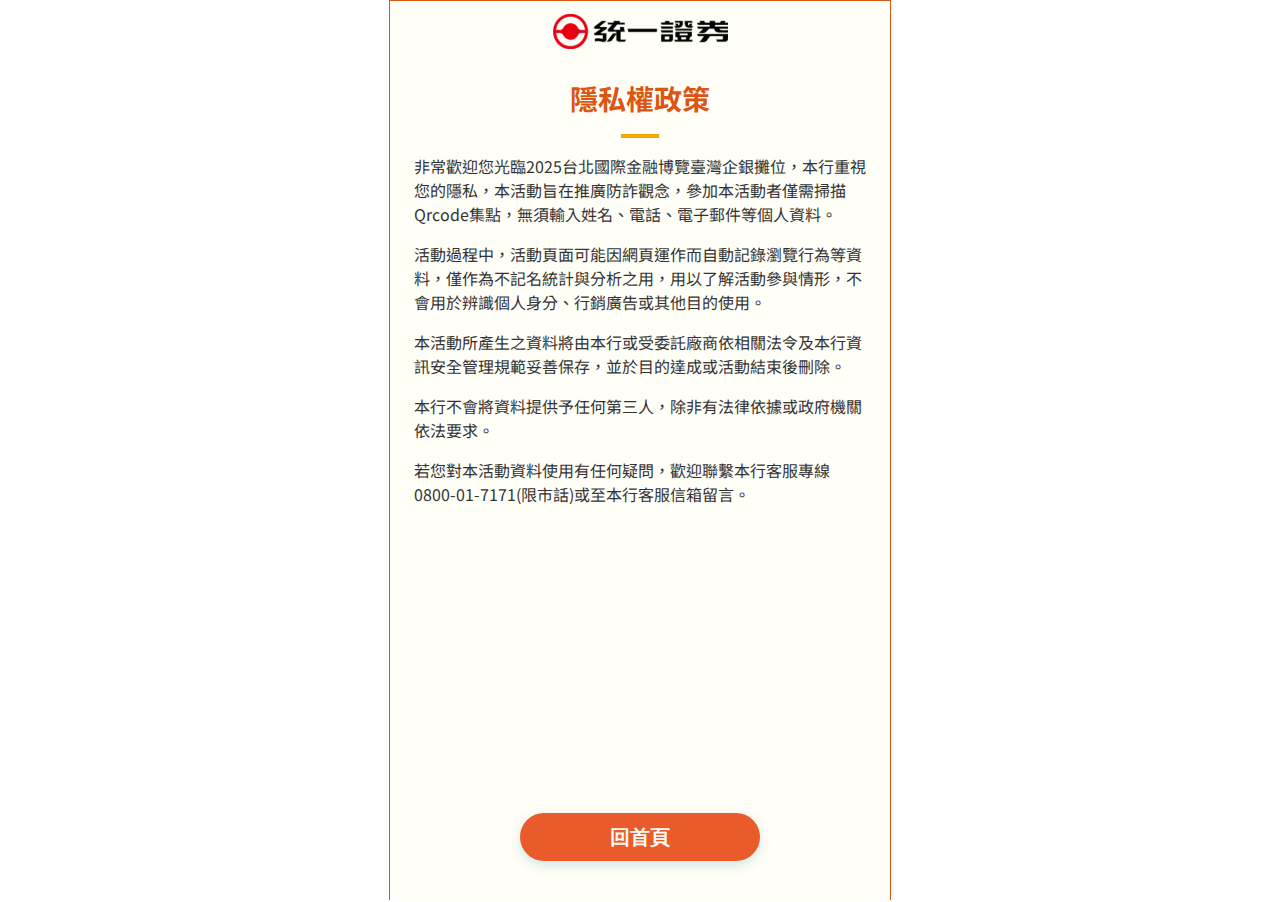
<file: privacy.html>
<!DOCTYPE html>
<html lang="zh-Hant">
  <head>
    <meta charset="UTF-8">
    <meta http-equiv="X-UA-Compatible" content="IE=edge">
    <meta name="viewport" content="width=device-width, initial-scale=1.0">
    <!-- <link rel="icon" href="./assets/favicon.ico"> -->
    <title>Event</title>
    <!-- 字體 -->
    <link rel="preconnect" href="https://fonts.googleapis.com">
    <link rel="preconnect" href="https://fonts.gstatic.com" crossorigin>
    <link href="https://fonts.googleapis.com/css2?family=Noto+Sans+TC:wght@100..900&display=swap" rel="stylesheet"> 
    
    <!-- 共用樣式 -->
    <link rel="stylesheet" href="./assets/css/style.css">
  </head>
  <body>
    <div class="container">
      <!-- header -->
      <div class="header">
        <img src="./assets/images/logo.svg" alt="logo">
      </div>

      <!-- content -->
      <main class="main">
        <div class="privacy-title">隱私權政策</div>
        <div class="org-line"></div>
        <div class="privacy-content">

          <p>非常歡迎您光臨2025台北國際金融博覽臺灣企銀攤位，本行重視您的隱私，本活動旨在推廣防詐觀念，參加本活動者僅需掃描Qrcode集點，無須輸入姓名、電話、電子郵件等個人資料。</p>
          <p>活動過程中，活動頁面可能因網頁運作而自動記錄瀏覽行為等資料，僅作為不記名統計與分析之用，用以了解活動參與情形，不會用於辨識個人身分、行銷廣告或其他目的使用。</p>
          <p>本活動所產生之資料將由本行或受委託廠商依相關法令及本行資訊安全管理規範妥善保存，並於目的達成或活動結束後刪除。</p>
          <p></p>本行不會將資料提供予任何第三人，除非有法律依據或政府機關依法要求。</p>
          <p>若您對本活動資料使用有任何疑問，歡迎聯繫本行客服專線0800-01-7171(限市話)或至本行客服信箱留言。</p>
         
        </div>
        <button class="common-button back-button" onclick="window.location.href='index.html'">回首頁</button>
      </main>

      <!-- footer -->
      <div class="footer">
        <div class="footer-line"> </div>
      </div>
      
    </div>
  </body>
</html>
<style>
  
  .main{
   padding: 16px 24px;
   display: flex;
   gap: 16px;
   flex-direction: column;
   justify-content: center;
   align-items: center;
  }
  .privacy-title{
    font-size: 28px;
    font-weight: 700;
    text-align: center;
    color: #DC5511;
  }
  .org-line{
    width: 38px;
    height: 4px;
    background-color: #FAA500;
  }
  .privacy-content{
    color: #333333;
    font-size: 16px;
    text-align: left;
    flex: 1;
    overflow-y: auto;
    overflow-x: hidden;
    max-height: calc(100vh - 257px);
    padding-right: 8px;
    margin-right: -8px;
  }
  
  /* 自定義滾動條樣式 */
  .privacy-content::-webkit-scrollbar {
    width: 2px;
  }
  
  .privacy-content::-webkit-scrollbar-track {
    background: rgba(218, 55, 0, 0.2);
    border-radius: 3px;
  }
  
  .privacy-content::-webkit-scrollbar-thumb {
    background: #DC5511;
    border-radius: 3px;
  }
  
  .privacy-content::-webkit-scrollbar-thumb:hover {
    background: #B8440E;
  }
  .privacy-content p{
    margin-bottom: 16px;
  }
  .back-button{
    width: 240px;
  }
</style>
</file>
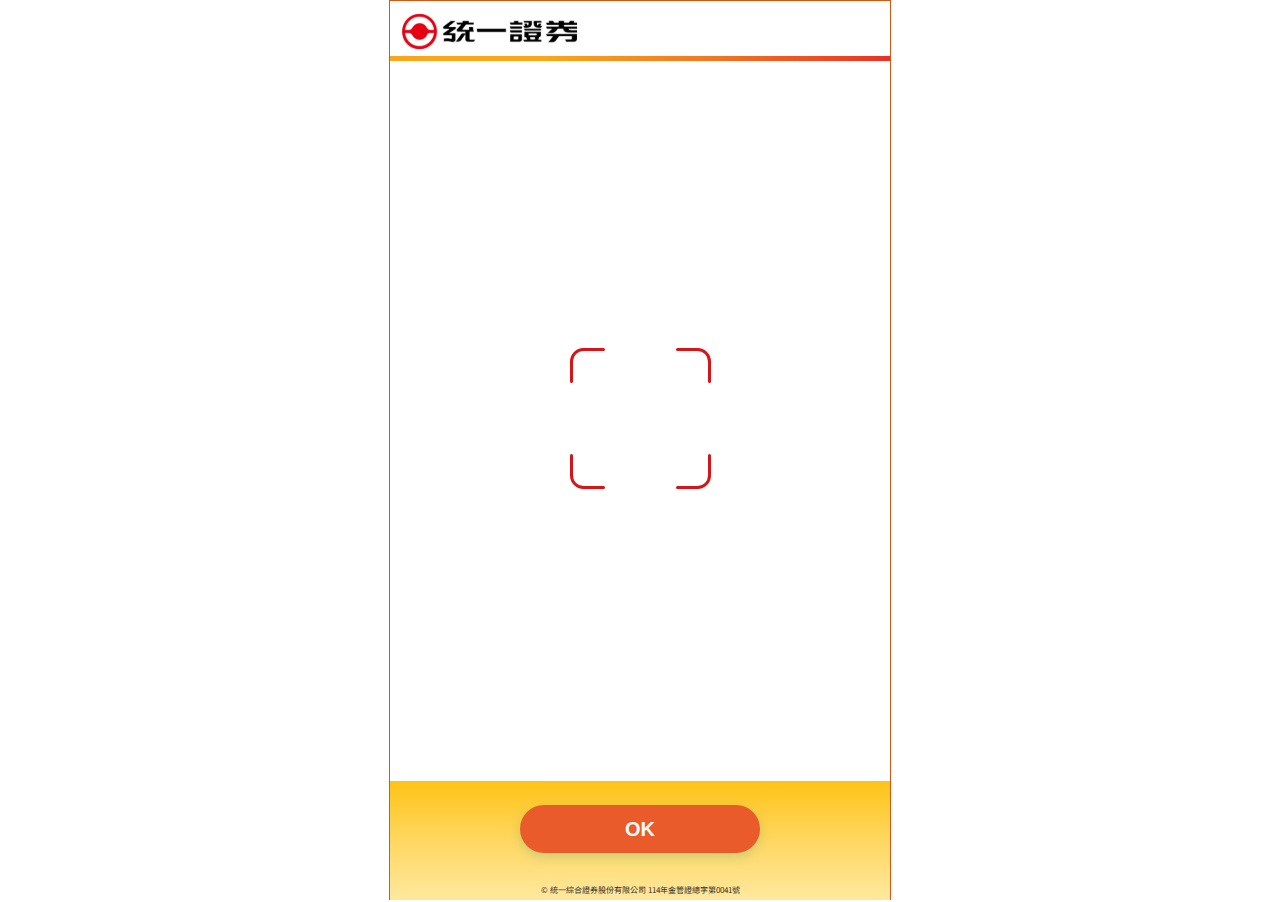
<file: scan.html>
<!DOCTYPE html>
<html lang="zh-Hant">
  <head>
    <meta charset="UTF-8">
    <meta http-equiv="X-UA-Compatible" content="IE=edge">
    <meta name="viewport" content="width=device-width, initial-scale=1.0, maximum-scale=1.0, user-scalable=no">
    <!-- <link rel="icon" href="./assets/favicon.ico"> -->
    <title>Event</title>
    <!-- 字體 -->
    <link rel="preconnect" href="https://fonts.googleapis.com">
    <link rel="preconnect" href="https://fonts.gstatic.com" crossorigin>
    <link href="https://fonts.googleapis.com/css2?family=Noto+Sans+TC:wght@100..900&display=swap" rel="stylesheet"> 
    
    <!-- 共用樣式 -->
    <link rel="stylesheet" href="./assets/css/style.css">
  </head>
  <body>
    <div class="container" style="background-color: transparent;">
      <!-- header -->
      <div class="header">  
        <div class="header-logo-container">
          <img src="./assets/images/logo.svg" alt="logo">
        </div>
        <div class="header-line"></div>
      </div>

      <!-- content -->
      <main class="main">
        

        <!-- 此處打開相機 -->
        <div>
          <img src="./assets/images/scan-line.svg" alt="">
        </div>
       
      </main>

      <!-- footer -->
      <div class="footer">
        <div class="back-btn-box">
          <button class="common-button back-button" onclick="window.location.href='index.html'">OK</button>
        </div>
        <div class="footer-line">
          © 統一綜合證券股份有限公司 114年金管證總字第0041號
        </div></div>
      </div>
      
    </div>
  </body>
</html>
<style>
  
  .main{
   display: flex;
   gap: 16px;
   flex-direction: column;
   justify-content: center;
   align-items: center;
  }
  .footer{
    background: linear-gradient(179.96deg, #FEC316 0.03%, #FED65C 46.18%, #FFEAA6 104.36%);
  }
  .back-btn-box{
    width: 100%;
    display: flex;
    align-items: center;
    justify-content: center;
    height: 96px;
    min-height: 96px;
    
  }
  .back-button{
    width: 240px;
  }
  .footer-line{
    background: transparent;
  }
  
</style>
</file>
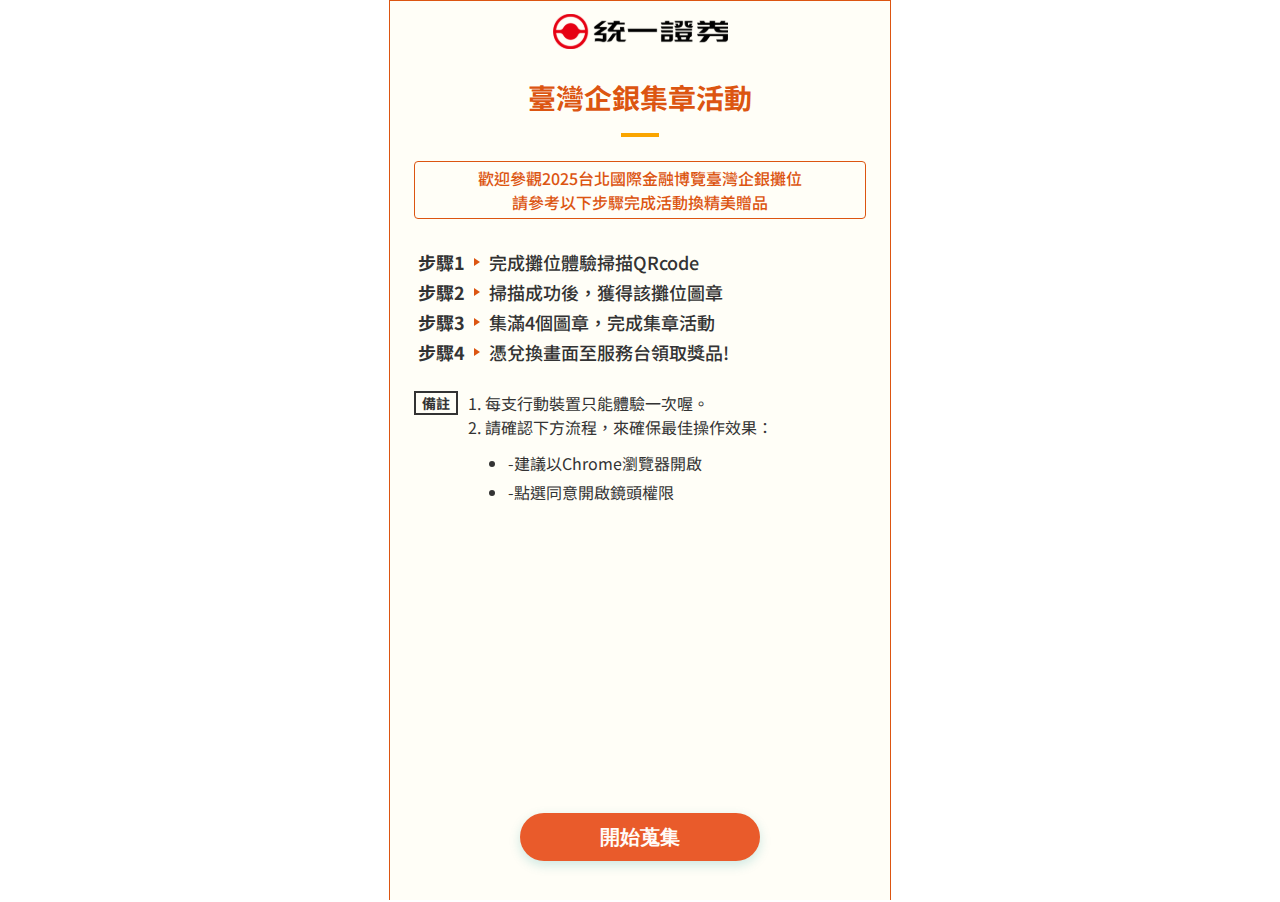
<file: usage.html>
<!DOCTYPE html>
<html lang="zh-Hant">
  <head>
    <meta charset="UTF-8">
    <meta http-equiv="X-UA-Compatible" content="IE=edge">
    <meta name="viewport" content="width=device-width, initial-scale=1.0">
    <!-- <link rel="icon" href="./assets/favicon.ico"> -->
    <title>Event</title>
    <!-- 字體 -->
    <link rel="preconnect" href="https://fonts.googleapis.com">
    <link rel="preconnect" href="https://fonts.gstatic.com" crossorigin>
    <link href="https://fonts.googleapis.com/css2?family=Noto+Sans+TC:wght@100..900&display=swap" rel="stylesheet"> 
    
    <!-- 共用樣式 -->
    <link rel="stylesheet" href="./assets/css/style.css">
  </head>
  <body>
    <div class="container">
      <!-- header -->
      <div class="header">
        <img src="./assets/images/logo.svg" alt="logo">
      </div>

      <!-- content -->
      <main class="main">
        <div class="usage-title">臺灣企銀集章活動</div>
        <div class="org-line"></div>
        <div class="usage-content">
          <div class="usage-content-title">
            歡迎參觀2025台北國際金融博覽臺灣企銀攤位<br>
            請參考以下步驟完成活動換精美贈品
          </div>

          <!-- 步驟 -->
          <div class="content-step-list">
            <div class="step-item">
              <div class="step-number">
                <div>步驟1</div>
                <img src="./assets/images/angle.svg" alt="angle">
              </div>
              <div class="step-text">完成攤位體驗掃描QRcode</div>
            </div>
            <div class="step-item">
              <div class="step-number">
                <div>步驟2</div>
                <img src="./assets/images/angle.svg" alt="angle">
              </div>
              <div class="step-text">掃描成功後，獲得該攤位圖章</div>
            </div>
            <div class="step-item">
              <div class="step-number">
                <div>步驟3</div>
                <img src="./assets/images/angle.svg" alt="angle">
              </div>
              <div class="step-text">集滿4個圖章，完成集章活動</div>
            </div>
            <div class="step-item">
              <div class="step-number">
                <div>步驟4</div>
                <img src="./assets/images/angle.svg" alt="angle">
              </div>
              <div class="step-text">憑兌換畫面至服務台領取獎品!</div>
            </div>
          </div>

          <!-- 備註 -->
          <div class="content-ps">
            <div class="ps-title">備註</div>
            <div>
              <p>1. 每支行動裝置只能體驗一次喔。</p>
              <p>2. 請確認下方流程，來確保最佳操作效果：</p>
              <ul>
                <li>-建議以Chrome瀏覽器開啟</li>
                <li>-點選同意開啟鏡頭權限</li>
              </ul>
            </div>
          </div>
        </div>
        <button class="common-button back-button" onclick="window.location.href='index.html'">開始蒐集</button>
      </main>

      <!-- footer -->
      <div class="footer">
        <div class="footer-line"> </div>
      </div>
      
    </div>
  </body>
</html>
<style>
  
  .main{
   padding: 16px 24px;
   display: flex;
   gap: 16px;
   flex-direction: column;
   justify-content: center;
   align-items: center;
  }
  .usage-title{
    font-size: 28px;
    font-weight: 700;
    text-align: center;
    color: #DC5511;
  }
  .org-line{
    width: 38px;
    height: 4px;
    background-color: #FAA500;
  }
  .usage-content{
    color: #333333;
    font-size: 16px;
    text-align: left;
    flex: 1;
    overflow-y: auto;
    overflow-x: hidden;
    max-height: calc(100vh - 257px);
    padding-right: 8px;
    margin-right: -8px;
    padding-top: 8px;
    width: 100%;
  }
  .usage-content-title{
    border: 1px solid #DC5511;
    padding: 4px;
    border-radius: 4px;
    color: #DC5511;
    font-size: 16px;
    font-weight: 500;
    text-align: center;
    margin-bottom: 28px;
  }
  
  /* 自定義滾動條樣式 */
  .usage-content::-webkit-scrollbar {
    width: 2px;
  }
  
  .usage-content::-webkit-scrollbar-track {
    background: rgba(218, 55, 0, 0.2);
    border-radius: 3px;
  }
  
  .usage-content::-webkit-scrollbar-thumb {
    background: #DC5511;
    border-radius: 3px;
  }
  
  .usage-content::-webkit-scrollbar-thumb:hover {
    background: #B8440E;
  }
  
  .back-button{
    width: 240px;
  }


  .content-step-list{
    display: flex;
    flex-direction: column;
    gap: 8;
    margin-bottom: 24px;
  }
  .content-step-list .step-item{
    display: flex;
    gap: 4px;
    align-items: flex-start;
  }
  .content-step-list .step-item .step-number{
    display: flex;
    align-items: center;
    padding: 2px 4px;
    gap: 4px;
    color: #333333;
    font-weight: 700;
    font-size: 18px;
  }

  .content-step-list .step-item .step-text{
    font-size: 18px;
    font-weight: 500;
    color: #333333;
    flex: 1;
    padding: 1.5px 0;
  }

  .content-ps{
    display: flex;
    gap: 10px;
    align-items: flex-start;
    
  }

  .content-ps .ps-title{
    border: 2px solid #333333;
    padding: 0 6px;
    font-size: 14px;
    font-weight: 700;
    color: #333333;
    min-width: fit-content;
  }
  .content-ps p {
    line-height: 1.5;
    margin-bottom: 0;
    font-size: 16px;
    color: #333333;
  }
  .content-ps ul {
    margin: 10px 0;
    color: #333333;
    line-height: 1.8;
  }



</style>
</file>
<file: assets/css/style.css>
html, body {
  font-family: 'Noto Sans TC', sans-serif;
  margin: 0;
  padding: 0;
  box-sizing: content-box;
  
  width: 100%;
  height: 100%;
  overflow: hidden;
}
h1,h2,h3,p{
  margin: 0;
}
a{
  text-decoration: none;
}
img {
  object-fit: cover;
}
button {
  border: none;
  background-color: transparent;
  cursor: pointer;
  outline: none;
  box-shadow: none;
  padding: 0;
}

.mb-0 {
  margin-bottom: 0 !important;
}
.w-100 {
  width: 100%;
}

.container{
  width: 100%;
  height: 100%;
  display: flex;
  flex-direction: column;
  justify-content: space-between;
  align-items: center;
  max-width: 500px;
  margin: 0 auto;
  border: 1px solid #DC5511;
  background-color: #FFFEF7;
}


.header{
  width: 100%;
  min-height: 60px;
  height: 60px;
  position: sticky;
  top: 0;
  z-index: 100;
  display: flex;
  flex-direction: column;
  justify-content: center;
  align-items: center;
  position: relative;
}
.header-logo-container{
  width: 100%;
  flex: 1;
  padding-top: 12.5px;
  padding-left: 24px;
}
.header img{
  width: 175px;
}
.header-line{
  width: 100%;
  height: 5px;
  background-image: linear-gradient(90deg, #F9A61A 31.25%, #F37721 63.94%, #EC3023 100%);
}
.header-bg{
  width: 61.6px !important;
  height: 60px;
  object-fit: contain;
  position: absolute;
  top: 0;
  right: 0;
  margin: auto;
}
.footer{
  width: 100%;
  position: relative;
}

.scan-button, .gift-button, .redeem-button{
  width: 240px;
}
.redeem-button{
  margin-top: 10px;
}
.footer-line{
  width: 100%;
  height: 24px;
  min-height: 24px;
  font-size: 8px;
  color: #2E2928;
  display: flex;
  justify-content: center;
  align-items: center;
  background-color: transparent;
}
.main{
  width: 100%;
  flex: 1;
  display: flex;
  justify-content: space-between;
  align-items: center;
  position: relative;
  box-sizing: border-box;
}
.event-container{
  width: calc(100% - 48px);
  margin-left: 24px;
  margin-right: 24px;
  max-width: none;
  background-image: url('../images/main-card.png');
  background-size: cover;
  background-position: center;
  background-repeat: no-repeat;
  position: relative;
  --scale-factor: 1;
  transform-origin: left top;
  height: 0;
  padding-bottom: calc(407px * var(--scale-factor));
}
.event-container .bars-container{
  display: flex;
  justify-content: center;
  align-items: center;
  width: 100%;
  height: 108px;
}
.event-container img{
  width: 108px;
}

.common-button{
  width: 100%;
  height: 48px;
  background-color: #E95B2B;
  color: #FFFBF8;
  font-size: 20px;
  font-weight: 700;
  text-align: center;
  line-height: 48px;
  border-radius: 40px;
  box-shadow: 0px 4px 12px 0px rgba(0, 142, 142, 0.2);
}

.rewarded{
  position: absolute;
  width: 132px !important;
  right: var(--rewarded-right, -3px);
  bottom: var(--rewarded-bottom, 59px);
  opacity: .7;
  transform: scale(var(--scale-factor));
  transform-origin: bottom right;
}

/* 兌換獎品彈窗樣式 */
.popup-overlay {
  position: fixed;
  top: 0;
  left: 0;
  width: 100%;
  height: 100%;
  background-color: rgba(0, 0, 0, 0.5);
  display: none;
  justify-content: center;
  align-items: center;
  z-index: 1000;
}

.popup-content {
  background-color: #FFFEF7;
  border-radius: 8px;
  padding: 16px;
  margin: 20px;
  max-width: 320px;
  width: 90%;
  position: relative;
  box-shadow: 0px 8px 24px rgba(0, 0, 0, 0.15);
  max-height: 90vh;
  min-height: 314px;
  overflow-y: auto;
  display: flex;
  flex-direction: column;
}

.popup-close {
  position: absolute;
  top: 16px;
  right: 16px;
  width: 24px;
  height: 24px;
  font-size: 40px;
  color: #666;
  background: none;
  border: none;
  cursor: pointer;
  display: flex;
  align-items: center;
  justify-content: center;
}

.popup-title {
  font-size: 28px;
  font-weight: 700;
  color: #DC5511;
  text-align: center;
  margin: 0 0 16px 0;
}

.popup-content-box{
  flex: 1;
    display: flex;
    flex-direction: column;
    justify-content: center;
}
.popup-message {
  font-size: 20px;
  color: #333;
  text-align: center;
  line-height: 1.5;
  margin: 0 0 20px 0;
}

.popup-notice {
  padding: 0px 16px;
  margin: 0 0 32px 0;
  display: flex;
  align-items: flex-start;
  gap: 8px;
}

.notice-label {
  display: inline-block;
  color: #D61518;
  border: 2px solid #D61518;
  font-size: 14px;
  font-weight: 600;
  padding: 0px 6px;
  min-width: fit-content;
}

.notice-text {
  font-size: 16px;
  color: #D61518;
  margin: 0;
  line-height: 1.4;
}

.redeem-popup-overlay {
  max-width: 100%;
  width: 100%;
  align-items: flex-end;
}

.redeem-popup {
  margin: 0;
    max-width: 100%;
    width: 100%;
    height: calc(100% - 150px);
    padding: 32px 32px 13px;
}
.redeem-popup .popup-content-box {
  justify-content: flex-start;
}
.redeem-popup .popup-notice {
  padding: 0;
}

/* 表單樣式 */
.form-section {
  margin-bottom: 24px;
  box-shadow: 0px 4px 4px 0px rgba(0, 0, 0, 0.12);
  border: 4px solid rgba(0, 0, 0, 0.05);
  background-color: #fff;
  padding: 12px;
}

.form-section:last-child {
  margin-bottom: 0;
}

.form-section-title {
  font-size: 20px;
  color: #2E2928;
  margin-bottom: 16px;
  font-weight: 700;
  text-align: center;
}

.form-group {
  margin-bottom: 16px;
}

.form-group:last-child {
  margin-bottom: 0;
}

.form-input {
  width: 100%;
  height: 44px;
  padding: 0 12px;
  font-size: 16px;
  border: 1px solid #ddd;
  border-radius: 4px;
  box-sizing: border-box;
  outline: none;
  transition: border-color 0.2s ease;
}

.form-input:focus {
  border-color: #DC5511;
}

.form-input::placeholder {
  color: #999;
}

.form-error {
  font-size: 12px;
  color: #E60012;
  margin-top: 8px;
  display: none;
}
.popup-button {
  width: 100%;
  height: 48px;
  background-color: #DC5511;
  color: white;
  font-size: 18px;
  font-weight: 700;
  border: none;
  border-radius: 24px;
  cursor: pointer;
  box-shadow: 0px 4px 8px rgba(220, 85, 17, 0.3);
  transition: background-color 0.2s ease;
}

.popup-button:hover {
  background-color: #C44A0F;
}

.popup-button:active {
  transform: translateY(1px);
}

/* 圖章收集彈窗樣式 */
.stamp-popup {
  text-align: center;
  
}

.stamp-icon {
  margin: 20px 0;
  display: flex;
  justify-content: center;
  align-items: center;
}

.stamp-icon img {
  width: auto;
  height: 268px;
  object-fit: contain;
}

.stamp-subtitle {
  font-size: 24px;
  font-weight: 700;
  background: linear-gradient(90deg, #F9A61A 31.25%, #F37721 63.94%, #EC3023 100%);
  -webkit-background-clip: text;
  background-clip: text;
  -webkit-text-fill-color: transparent;
  text-fill-color: transparent;
}

.stamp-message {
  font-size: 20px;
  color: #333;
  line-height: 1.5;
  margin: 0 0 24px 0;
  text-align: left;
}

.ok-highlight {
  color: #DC5511;
  font-weight: bold;
}

.stamp-ok-button {
  font-size: 20px;
  font-weight: 700;
  letter-spacing: 2px;
}

/* Loading 樣式 */
#loadingScreen {
  display: flex;
  justify-content: center;
  align-items: center;
}

.loading-container {
  display: flex;
  flex-direction: column;
  align-items: center;
  gap: 20px;
  animation: loadingBreath 2s ease-in-out infinite;
}

.loading-text {
  font-size: 15px;
  letter-spacing: 2px;
  font-weight: 700;
  color: #DC5511;
  text-align: center;
}
.loading-svg {
  width: 240px;
  animation: textFade 1.5s ease-in-out infinite;
}

/* 進度條容器 */
.progress-container {
  display: flex;
  justify-content: center;
  width: 240px;
}

/* 進度條背景 */
.progress-bar {
  width: 100%;
  height: 12px;
  background-color: #FFFBF8;
  border: 2px solid #DC5511;
  border-radius: 6px;
  overflow: hidden;
  position: relative;
}

/* 進度條填充 */
.progress-fill {
  height: 100%;
  background: linear-gradient(90deg, #DA3700 0%, rgba(218, 55, 0, 0) 100%);
  border-radius: 4px;
  width: 0%;
  transition: width 0.3s ease;
  position: relative;
}

/* 進度條流動效果 */
.progress-fill::after {
  content: '';
  position: absolute;
  top: 0;
  left: 0;
  right: 0;
  bottom: 0;
  background: linear-gradient(90deg, transparent 0%, rgba(255, 255, 255, 0.3) 50%, transparent 100%);
  animation: shimmer 1.5s ease-in-out infinite;
}


/* Loading 動畫效果 */
@keyframes loadingBreath {
  0%, 100% {
    transform: scale(1);
    opacity: 1;
  }
  50% {
    transform: scale(1.02);
    opacity: 0.95;
  }
}

/* Loading 文字淡入淡出動畫 */
@keyframes textFade {
  0%, 100% {
    opacity: 1;
  }
  50% {
    opacity: 0.7;
  }
}

/* 進度條閃爍效果 */
@keyframes shimmer {
  0% {
    transform: translateX(-100%);
  }
  100% {
    transform: translateX(100%);
  }
}

/* 進度條完成時的脈衝效果 */
@keyframes pulse {
  0%, 100% {
    box-shadow: 0 0 0 0 rgba(220, 85, 17, 0.4);
  }
  50% {
    box-shadow: 0 0 0 8px rgba(220, 85, 17, 0);
  }
}

/* 當進度達到100%時的樣式 */
.progress-fill.completed {
  animation: pulse 1s ease-in-out infinite;
}

/* 主要內容樣式 */
#mainContent {
  display: none;
  position: relative;
  flex-direction: column;
  justify-content: center;
  align-items: center;
  gap: 16px;
}

.bg-group-left{
  position: absolute;
  left: 0;
  bottom: 65px;
  height: 22px;
}
.bg-group-right{
  position: absolute;
  right: 0;
  top: 11px;
  height: 22px;
}

.event-container .net-img{
  width: 274px;
  height: 274px;
  object-fit: cover;
  position: absolute;
  top: var(--net-top, calc(50% - 137px));
  left: var(--net-left, calc(50% - 137px));
  transform: scale(var(--scale-factor));
  transform-origin: top left;
}
.event-container .title-img{
  width: 222px;
  height: 32px;
  object-fit: cover;
  position: absolute;
  top: var(--title-top, 6px);
  left: var(--title-left, 20px);
  transform: scale(var(--scale-factor));
  transform-origin: top left;
}
.event-container .usage-img{
  object-fit: cover;
  position: absolute;
  top: var(--usage-top, 37px);
  right: var(--usage-right, 10px);
  width: 32px;
  height: 32px;
  transform: scale(var(--scale-factor));
  transform-origin: top right;
}
.event-container .bars-container{
  background-size: cover;
  background-position: center;
  background-repeat: no-repeat;
  width: 224px;
  height: 252px;
  position: absolute;
  top: var(--bars-top, 55px);
  left: var(--bars-left, 54px);
  z-index: 3;
  transform: scale(var(--scale-factor));
  transform-origin: top left;
}
.event-container .bars-container img{
  position: absolute;
  width: 50px;
  /* height: 252px; */
  object-fit: cover;
}
.event-container .bar-img-1{
  left: 0;
  bottom: 0;
}
.event-container .bar-img-2{
  left: 58px;
  bottom: 58px;
}
.event-container .bar-img-3{
  left: 116px;
  bottom: 0;
}
.event-container .bar-img-4{
  left: 174px;
  bottom: 52px;
}

.collection-container{
  display: flex;
  justify-content: center;
  align-items: center;
  gap: 8px;
  position: absolute;
  bottom: var(--collection-bottom, 20px);
  left: 0;
  padding: 0 var(--collection-padding, 28px);
  width: 100%;
  height: 26px;
  box-sizing: border-box;
  /* transform: scale(var(--scale-factor));
  transform-origin: bottom center; */
}
.collection-container div{
  font-size: var(--collection-font-size, 10px);
  font-weight: 500;
  color: #979797;
  background-color: #fff;
  line-height: 1.5;
  text-align: center;
  box-shadow: 0px 0px 10px 0px rgba(0, 0, 0, 0.25);
  border-radius: 4px;
  height: 26px;
  padding: 6px 0;
  flex: 1;
  display: flex;
  justify-content: center;
  align-items: center;
  box-sizing: border-box;
  cursor: pointer;
}

.collection-container div.active{
  background-color: #E95B2B;
  color: #fff;
}

/* 橫向提示彈窗樣式 */
#upright {
  background-color: rgba(0, 0, 0, 1);
}

#upright img {
  max-width: 80%;
  max-height: 80%;
  width: auto;
  height: auto;
}

/* Cookie 同意區塊樣式 */
.cookie-consent {
  position: fixed;
  top: 0;
  left: 0;
  width: 100%;
  background-color: #fff;
  box-shadow: 0px 4px 4px 0px rgba(0, 0, 0, 0.12);
  z-index: 1001;
  padding: 8px 36px;
  box-sizing: border-box;
  transform: translateY(-100%);
  transition: transform 0.4s ease-in-out, opacity 0.3s ease-in-out;
  opacity: 0;
}

/* Cookie 顯示動畫 */
.cookie-consent.showing {
  transform: translateY(0);
  opacity: 1;
}

/* Cookie 關閉動畫 */
.cookie-consent.hiding {
  transform: translateY(-100%);
  opacity: 0;
}

/* 當 Cookie 顯示時，調整 header 位置 */
body.has-cookie-consent .header {
  position: sticky;
  top: auto;
}

.cookie-content {
  max-width: 1200px;
  margin: 0 auto;
  display: flex;
  flex-direction: column;
  gap: 12px;
}

.cookie-text {
  font-size: 14px;
  line-height: 1.5;
  color: #333;
  margin: 0;
}

.cookie-link {
  color: #DC5511;
  text-decoration: underline;
}

.cookie-buttons {
  display: flex;
  gap: 16px;
  justify-content: center;
}

.cookie-button {
  padding: 10px 24px;
  border-radius: 4px;
  font-size: 14px;
  font-weight: 500;
  cursor: pointer;
  border: none;
  transition: all 0.3s ease;
}

.cookie-button-disagree {
  background-color: #fff;
  color: #DC5511;
  border: 1px solid #DC5511;
}

.cookie-button-disagree:hover {
  background-color: #f5f5f5;
}

.cookie-button-accept {
  background-color: #DC5511;
  color: #fff;
}

.cookie-button-accept:hover {
  background-color: #c44a0f;
}
</file>
